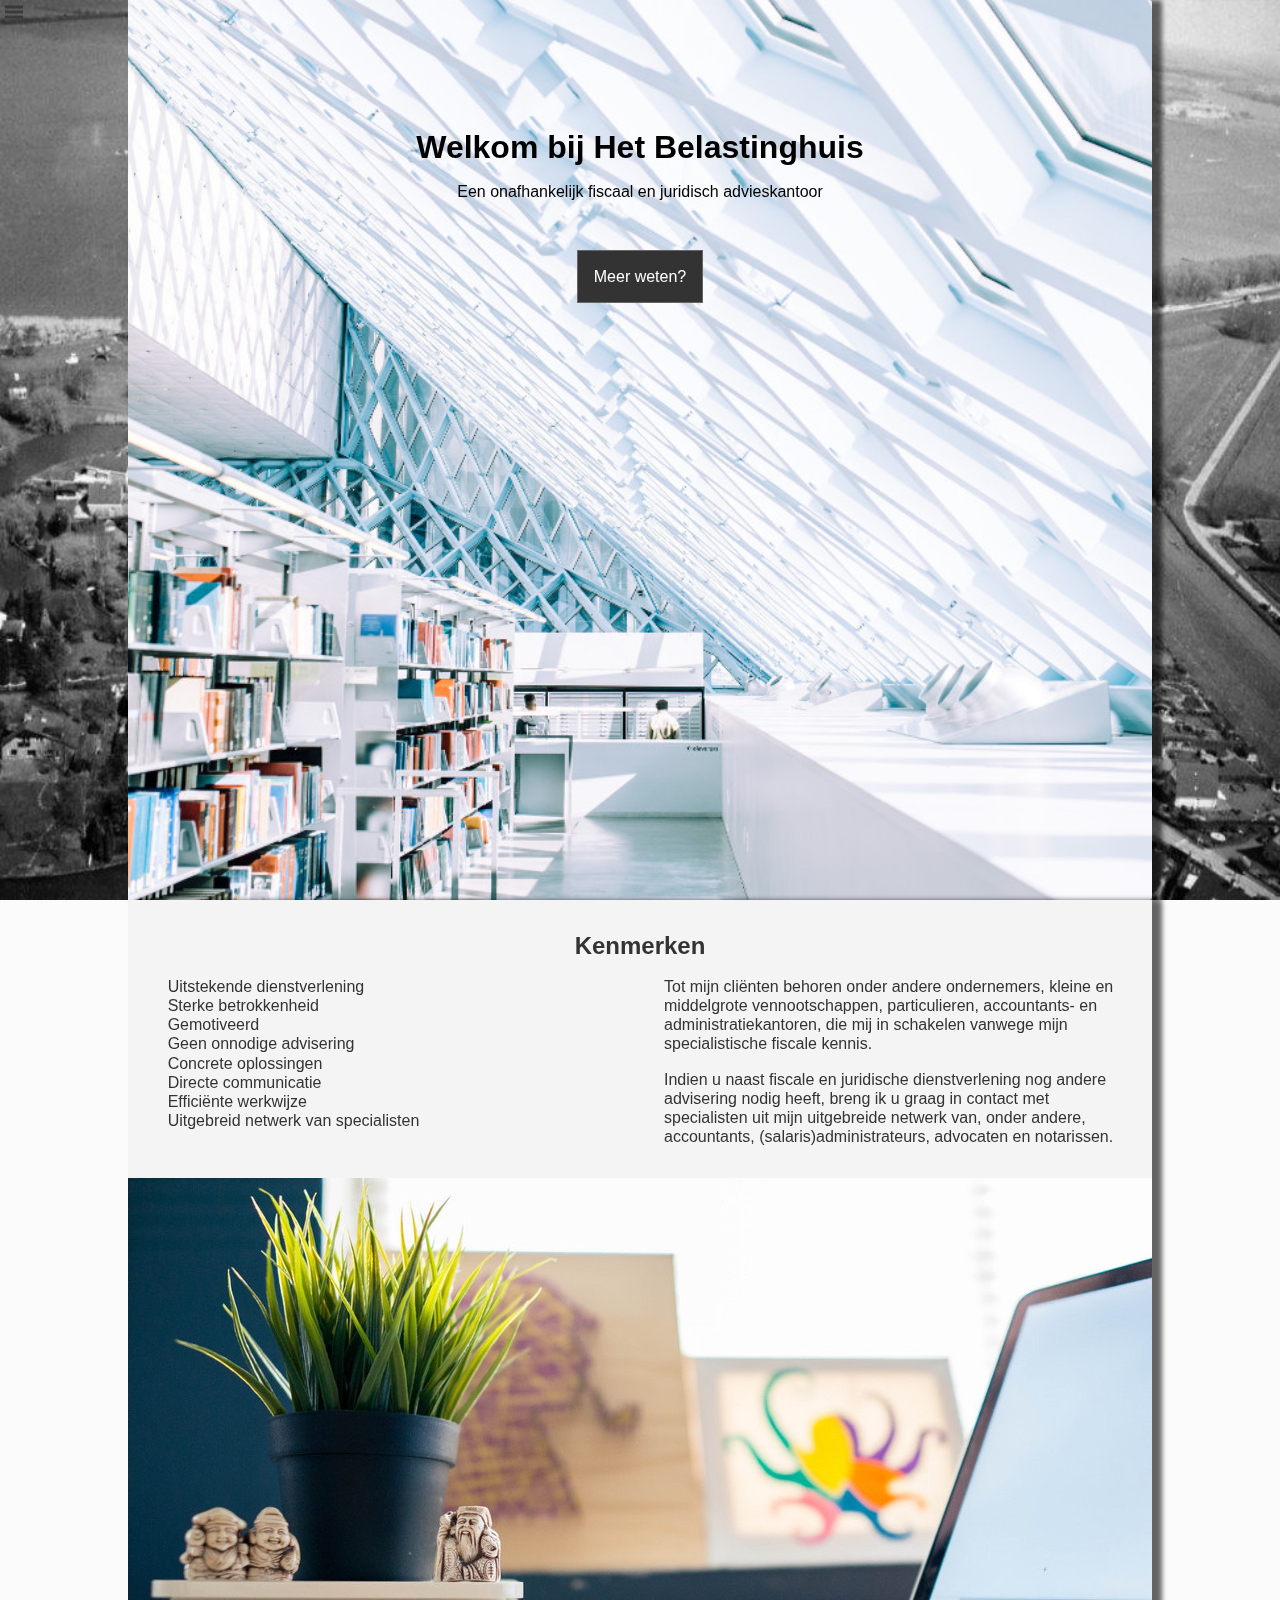
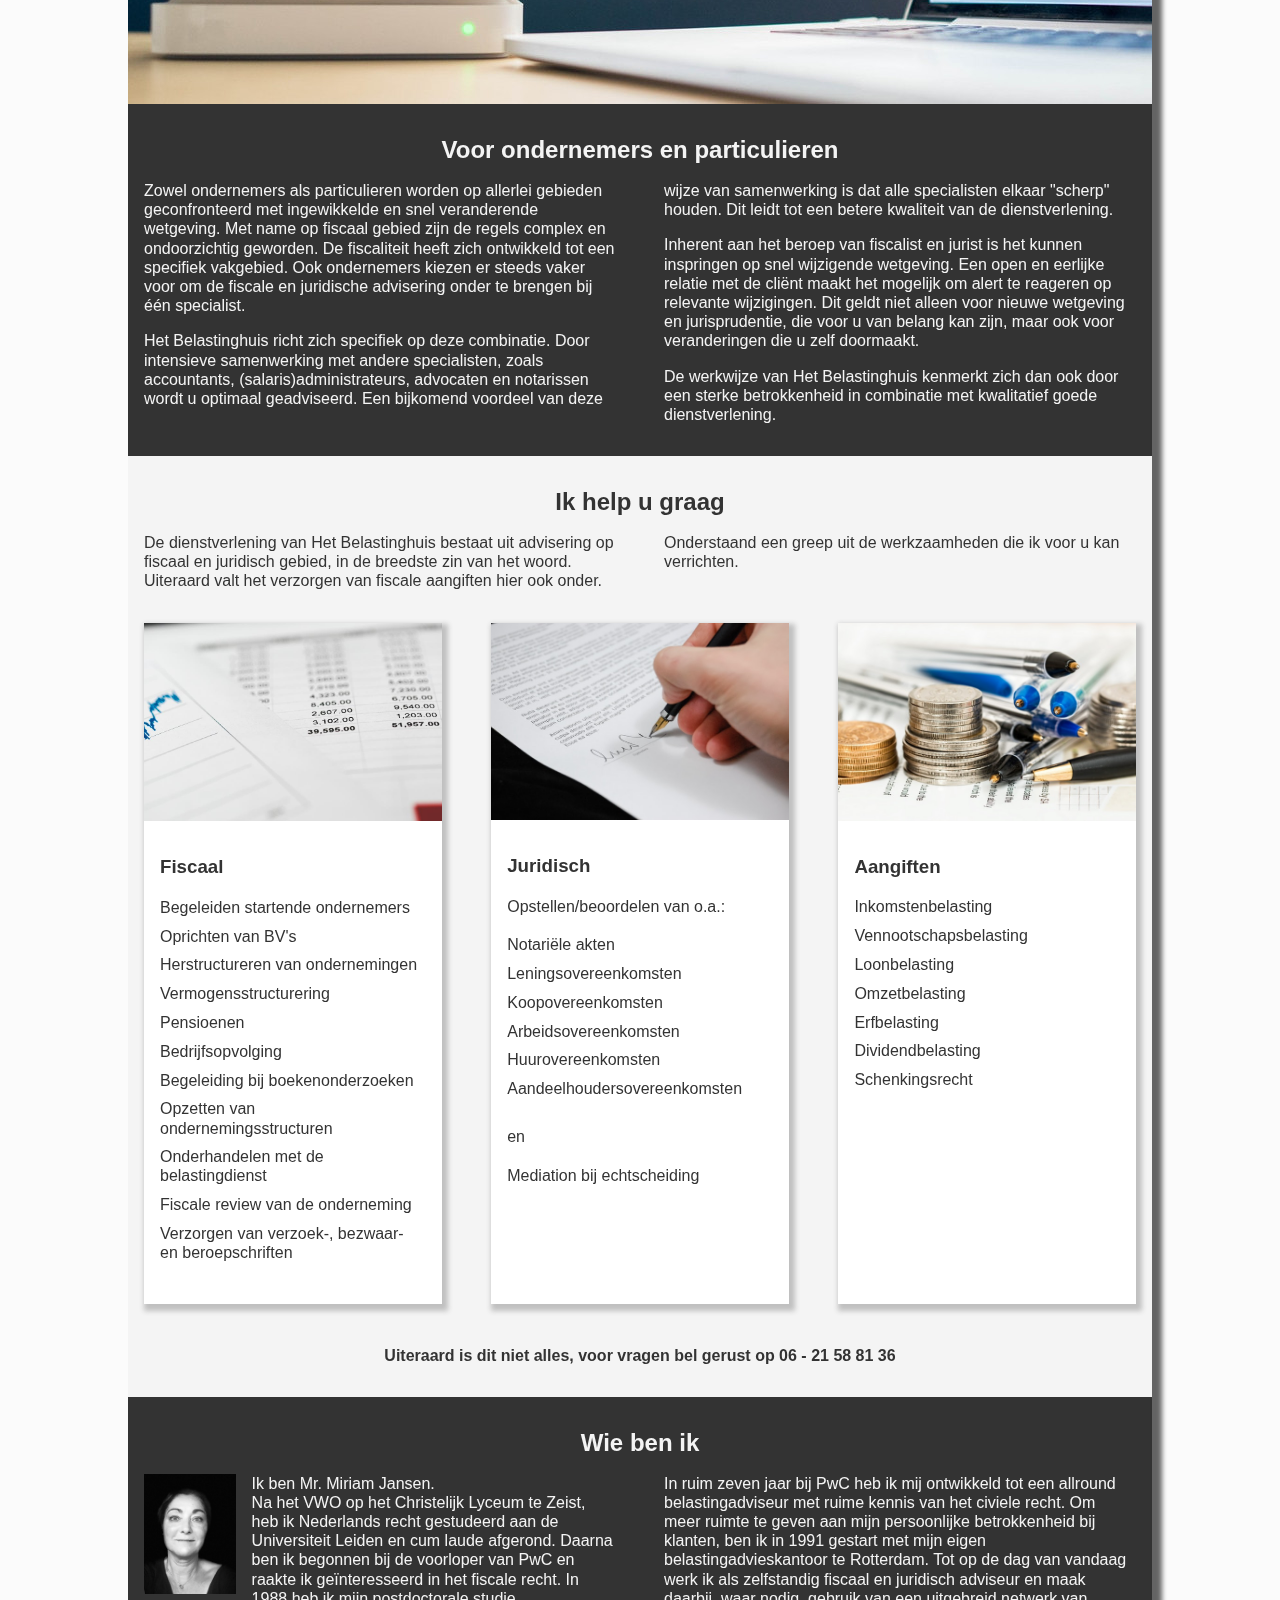
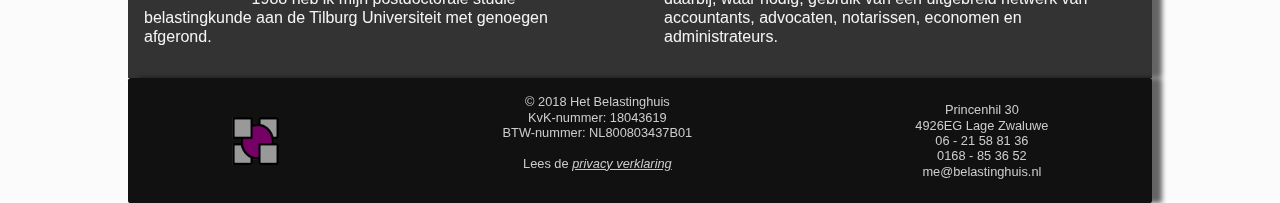
<file: src/index.html>
<!DOCTYPE html>
<html lang="en">
    <head>
        <meta charset="UTF-8">
        <meta http-equiv="X-UA-Compatible" content="ie=edge">
        <meta name="viewport" content="width=device-width, initial-scale=1.0">
        <meta name="description" content="Het Belastinghuis geeft financieel en juridisch advies aan ondernemers en particulieren.">
        <meta name="robots" context="index, nofollow">

        <link rel="stylesheet" href="https://use.fontawesome.com/releases/v5.4.1/css/all.css" integrity="sha384-5sAR7xN1Nv6T6+dT2mhtzEpVJvfS3NScPQTrOxhwjIuvcA67KV2R5Jz6kr4abQsz" crossorigin="anonymous">
        <link rel="stylesheet" href="style.css">
        <title>Het Belastinghuis</title>
    </head>
    <body>

        <!-- # NAV -->

        <nav>
            <svg>
                <path d="M0,2  20,2"  stroke="#333" stroke-width="3"/>
                <path d="M0,7 20,7" stroke="#333" stroke-width="3"/>
                <path d="M0,12 20,12" stroke="#333" stroke-width="3"/>
            </svg>
            <div class="nav-items">
                <a href="#">Home</a>
                <a href="#kenmerken">Kenmerken</a>
                <a href="#filosofie">Filosofie</a>
                <a href="#diensten">Diensten</a>
                <a href="#contact">Contact</a>
            </div>
        </nav>


        <!-- body background in a div, so tablets see it too -->

        <div class="body-bg"></div>


        <!-- # HEADER -->

        <header id="showcase" class="grid">
            <div class="bg-image"></div>
            <div class="content-wrap">
                <h1>Welkom bij Het Belastinghuis</h1>
                <p>Een onafhankelijk fiscaal en juridisch advieskantoor</p>
                <a class="btn" href="#kenmerken">Meer weten?</a>
            </div>
        </header>

        <!-- # MAIN -->
        <main id="main">

        <!-- ## SECTION A -->
        <section id="section-a" class="grid">
            <div class="content-wrap">
                <h2 id="kenmerken" class="content-title">Kenmerken</h2>

                <div class="content-text">
                    <ul>
                        <li>Uitstekende dienstverlening</li>
                        <li>Sterke betrokkenheid</li>
                        <li>Gemotiveerd</li>
                        <li>Geen onnodige advisering</li>
                        <li>Concrete oplossingen</li>
                        <li>Directe communicatie</li>
                        <li>Efficiënte werkwijze</li>
                        <li>Uitgebreid netwerk van specialisten</li>
                    </ul>

                    <p>
                    Tot mijn cliënten behoren onder andere ondernemers, kleine
                    en middelgrote vennootschappen, particulieren, accountants-
                    en administratiekantoren, die mij in schakelen vanwege mijn
                    specialistische fiscale kennis.</p>

                    <p>
                    Indien u naast fiscale en juridische dienstverlening nog
                    andere advisering nodig heeft, breng ik u graag in contact
                    met specialisten uit mijn uitgebreide netwerk van, onder
                    andere, accountants, (salaris)administrateurs, advocaten en
                    notarissen.  </p>

                </div> <!-- /content-text -->
            </div> <!-- /content-wrap -->
        </section>

        <!-- # SECTION B -->
            <img id="filosofie" src="img/philosophy.jpeg">
        <section id="section-b" class="grid">
            <div class="content-wrap">
                <h2 class="content-title">Voor ondernemers en particulieren</h2>
                <div class="content-text">
                    <p>
                    Zowel ondernemers als particulieren worden op allerlei
                    gebieden geconfronteerd met ingewikkelde en snel
                    veranderende wetgeving. Met name op fiscaal gebied zijn de
                    regels complex en ondoorzichtig geworden. De fiscaliteit
                    heeft zich ontwikkeld tot een specifiek vakgebied. Ook
                    ondernemers kiezen er steeds vaker voor om de fiscale en
                    juridische advisering onder te brengen bij één specialist.
                    </p>

                    <p>
                    Het Belastinghuis richt zich specifiek op deze combinatie.
                    Door intensieve samenwerking met andere specialisten, zoals
                    accountants, (salaris)administrateurs, advocaten en
                    notarissen wordt u optimaal geadviseerd. Een bijkomend
                    voordeel van deze wijze van samenwerking is dat alle
                    specialisten elkaar "scherp" houden. Dit leidt tot een
                    betere kwaliteit van de dienstverlening. </p>

                    <p>
                    Inherent aan het beroep van fiscalist en jurist is het
                    kunnen inspringen op snel wijzigende wetgeving. Een open en
                    eerlijke relatie met de cliënt maakt het mogelijk om alert
                    te reageren op relevante wijzigingen. Dit geldt niet alleen
                    voor nieuwe wetgeving en jurisprudentie, die voor u van
                    belang kan zijn, maar ook voor veranderingen die u zelf
                    doormaakt. </p>

                    <p>
                    De werkwijze van Het Belastinghuis kenmerkt zich dan ook
                    door een sterke betrokkenheid in combinatie met kwalitatief
                    goede dienstverlening. </p>

                </div> <!-- content-text -->
            </div>     <!-- content-wrap -->
        </section>


        <section id="section-c" class="grid">
            <div class="content-wrap">
                <h2 id="diensten" class="content-title">Ik help u graag</h2>
                <div class="content-text">
                    <p>
                    De dienstverlening van Het Belastinghuis bestaat uit
                    advisering op fiscaal en juridisch gebied, in de breedste
                    zin van het woord. Uiteraard valt het verzorgen van fiscale
                    aangiften hier ook onder. Onderstaand een greep uit de
                    werkzaamheden die ik voor u kan verrichten.  </p>

                </div>
            </div>
        </section>

        <section id="section-cc" class="grid">
            <ul class="cards">
                <li>
                    <div class="card">
                        <img src="img/service-fiscal.jpg" alt="">
                        <div class="card-content">
                            <h3>Fiscaal</h3>
                            <ul>
                                <li>Begeleiden startende ondernemers</li>
                                <li>Oprichten van BV's</li>
                                <li>Herstructureren van ondernemingen</li>
                                <li>Vermogensstructurering</li>
                                <li>Pensioenen</li>
                                <li>Bedrijfsopvolging</li>
                                <li>Begeleiding bij boekenonderzoeken</li>
                                <li>Opzetten van ondernemingsstructuren</li>
                                <li>Onderhandelen met de belastingdienst</li>
                                <li>Fiscale review van de onderneming</li>
                                <li>Verzorgen van verzoek-, bezwaar- en beroepschriften</li>
                            </ul>
                        </div>
                    </div>
                </li>

                <li>
                    <div class="card">
                        <img src="img/service-legal.jpeg" alt="">
                        <div class="card-content">
                            <h3>Juridisch</h3>
                            <ul>
                                Opstellen/beoordelen van o.a.:
                                <br><br>
                                <li>Notariële akten</li>
                                <li>Leningsovereenkomsten</li>
                                <li>Koopovereenkomsten</li>
                                <li>Arbeidsovereenkomsten</li>
                                <li>Huurovereenkomsten</li>
                                <li>Aandeelhoudersovereenkomsten</li>
                                <br>en<br><br>
                                <li>Mediation bij echtscheiding</li>
                            </ul>
                        </div>
                    </div>
                </li>

                <li>
                    <div class="card">
                        <img src="img/service-taxes.jpg" alt="">
                        <div class="card-content">
                            <h3>Aangiften</h3>
                            <ul>
                                <li>Inkomstenbelasting</li>
                                <li>Vennootschapsbelasting</li>
                                <li>Loonbelasting</li>
                                <li>Omzetbelasting</li>
                                <li>Erfbelasting</li>
                                <li>Dividendbelasting</li>
                                <li>Schenkingsrecht</li>
                            </ul>
                        </div>
                    </div>
                </li>
            </ul>
            <p>Uiteraard is dit niet alles, voor vragen bel gerust op 06 - 21 58 81 36</p>

        </section>

        <section id="section-d" class="grid">
            <div class="content-wrap">
                <h2 id="contact" class="content-title">Wie ben ik</h2>
                <div class="content-text">
                    <img class="face" src="img/photo.png"/>

                    <p>
                    Ik ben Mr. Miriam Jansen. <br/>

                    Na het VWO op het Christelijk Lyceum te Zeist, heb ik
                    Nederlands recht gestudeerd aan de Universiteit Leiden en
                    cum laude afgerond. Daarna ben ik begonnen bij de voorloper
                    van PwC en raakte ik geïnteresseerd in het fiscale recht.
                    In 1988 heb ik mijn postdoctorale studie belastingkunde aan
                    de Tilburg Universiteit met genoegen afgerond.
                    </p>

                    <p>
                    In ruim zeven jaar bij PwC heb ik mij ontwikkeld tot een
                    allround belastingadviseur met ruime kennis van het civiele
                    recht. Om meer ruimte te geven aan mijn persoonlijke
                    betrokkenheid bij klanten, ben ik in 1991 gestart met mijn
                    eigen belastingadvieskantoor te Rotterdam. Tot op de dag
                    van vandaag werk ik als zelfstandig fiscaal en juridisch
                    adviseur en maak daarbij, waar nodig, gebruik van een
                    uitgebreid netwerk van accountants, advocaten, notarissen,
                    economen en administrateurs.
                    </p>

                </div>
            </div>

        </section>

        </main>

        <footer id="main-footer" class="grid">
            <div class="content-wrap">
                <div class="footer-content">
                    <img id="footer-logo" src="img/logo.png" />
                    <p>&copy; 2018 Het Belastinghuis
                        <br/>KvK-nummer: 18043619
                        <br/>BTW-nummer: NL800803437B01
                        <br/>
                        <br/>Lees de <a href="pdf/privacy-policy-Het-Belastinghuis.pdf">privacy verklaring</a>
                    </p>
                    <ul id="contact">
                        <li>Princenhil 30</li>
                        <li>4926EG Lage Zwaluwe</li>
                        <li>06 - 21 58 81 36</li>
                        <li>0168 - 85 36 52</li>
                        <li>me@belastinghuis.nl </li>
                    </ul>
                </div>
            </div>
        </footer>

        <!-- <script> -->
        <!--     window.onscroll = function() { NotoggleNavBar(); }; -->
        <!--     /* https://developer.mozilla.org/en-US/docs/Web/API/Element/matches */ -->
        <!--     if (!Element.prototype.matches) { -->
        <!--         Element.prototype.matches= Element.prototype.msMatchesSelector; -->
        <!--     } -->

        <!--     function toggleNavBar() { -->
        <!--         var navbar = document.querySelector('.nav-steps'); -->
        <!--         navbar.style.opacity = 1; -->
        <!--         // console.log(document.body.scrollTop, document.documentElement.scrollTop); -->
        <!--         if (!navbar.matches(':hover')) { -->
        <!--             setTimeout(function() { -->
        <!--                 if (document.body.scrollTop > 300 || document.documentElement.scrollTop > 300) { -->
        <!--                     navbar.style.opacity = 0; -->
        <!--                 } -->
        <!--             }, 3000); -->
        <!--         } -->
        <!--     }; -->

        <!-- </script> -->
    </body>
</html>
</file>
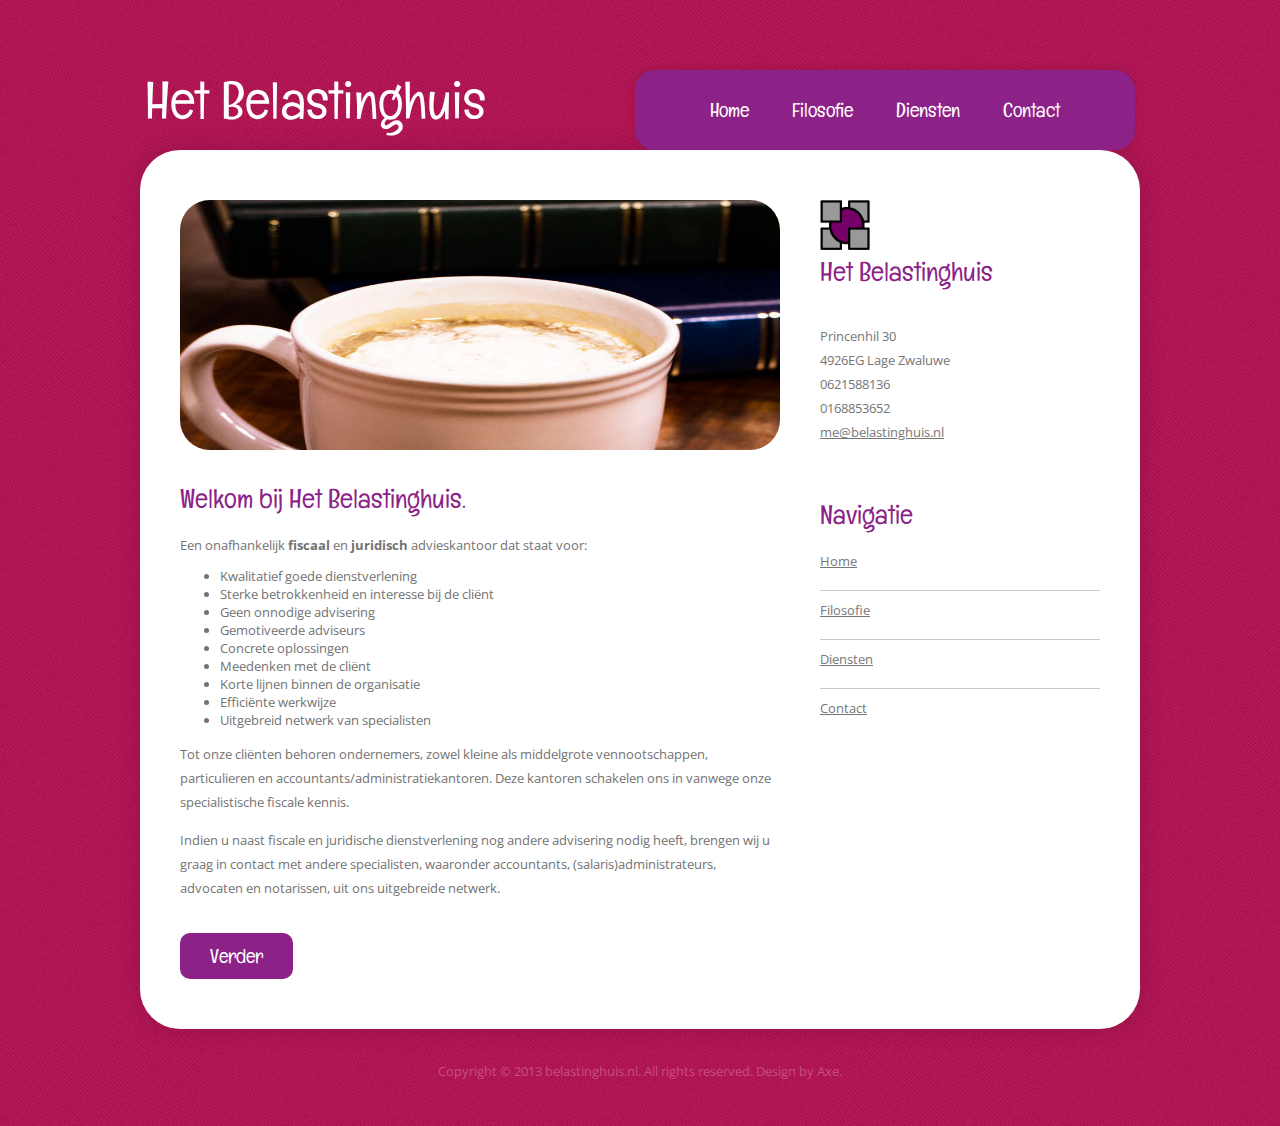
<file: v1/index.html>
﻿<!DOCTYPE html PUBLIC "-//W3C//DTD XHTML 1.0 Strict//EN" "http://www.w3.org/TR/xhtml1/DTD/xhtml1-strict.dtd">
<!--
Design by Free CSS Templates
http://www.freecsstemplates.org
Released for free under a Creative Commons Attribution 2.5 License

Name       : Prospect
Description: A two-column, fixed-width design with dark color scheme.
Version    : 1.0
Released   : 20130902

-->
<html xmlns="http://www.w3.org/1999/xhtml">
<head>
	<meta http-equiv="Content-Type" content="text/html; charset=utf-8" />
	<title></title>
	<meta name="keywords" content="" />
	<meta name="description" content="" />
	<link href='http://fonts.googleapis.com/css?family=Englebert|Open+Sans:400,600,700' rel='stylesheet' type='text/css' />
	<link href="default.css" rel="stylesheet" type="text/css" media="all" />
	<!--[if IE 6]>
	<link href="default_ie6.css" rel="stylesheet" type="text/css" />
	<![endif]-->
</head>
<body>
	<div id="header" class="container">
		<div id="logo">
			<h1><a href="#">Het Belastinghuis</a></h1>
		</div>
		<div id="menu">
			<ul>
				<li><a href="index.html" accesskey="1" title="">Home</a></li>
				<li><a href="filosofie.html" accesskey="2" title="">Filosofie</a></li>
				<li><a href="diensten.html" accesskey="3" title="">Diensten</a></li>
				<li><a href="contact.html" accesskey="5" title="">Contact</a></li>
			</ul>
		</div>
	</div>
	<div id="wrapper" class="container">
		<div id="page">
			<div id="content">
				<a href="#" class="image-style"><img src="images/img02.jpg" width="600" height="250" alt="" /></a>
				<h2>Welkom bij Het Belastinghuis.</h2>
				Een onafhankelijk <strong>fiscaal</strong> en <strong>juridisch</strong>
				advieskantoor dat staat voor:</p>


				<ul>

					<li>Kwalitatief goede dienstverlening</li>
					<li>Sterke betrokkenheid en interesse bij de cli&euml;nt</li>
					<li>Geen onnodige advisering</li>
					<li>Gemotiveerde adviseurs</li>
					<li>Concrete oplossingen</li>
					<li>Meedenken met de cli&euml;nt</li>
					<li>Korte lijnen binnen de organisatie</li>
					<li>Efficiënte werkwijze</li>
					<li>Uitgebreid netwerk van specialisten</li>

				</ul>


				<p>
					Tot onze cli&euml;nten behoren ondernemers, zowel kleine als middelgrote vennootschappen,

					particulieren en accountants/administratiekantoren. Deze kantoren schakelen ons in vanwege

					onze specialistische fiscale kennis.



				</p>


				<p>
					Indien u naast fiscale en juridische dienstverlening nog andere advisering nodig heeft, brengen

					wij u graag in contact met andere specialisten, waaronder accountants, (salaris)administrateurs,

					advocaten en notarissen, uit ons uitgebreide netwerk.
				</p>
				<a href="filosofie.html" class="link-style1">Verder</a>
			</div>
			<div id="sidebar">
				<div id="sbox1">
					<img src="images/logo-hbh.png" width="50" height="50px" />
					<h2>Het Belastinghuis</h2>
					<ul class="list-style1">
						<li class="first">
							<h3></h3>
							<p>
								Princenhil 30<br />
								4926EG Lage Zwaluwe<br />
								0621588136<br/>
								0168853652<br />
								<a href="mailto:me@belastinghuis.nl">me@belastinghuis.nl</a>
							</p>
						</li>
						<!--
						<li>
							<h3>Consequat accumsan tempus</h3>
							<p>3 hours ago by Someone</p>
						</li>
						<li>
							<h3>Adipiscing lobortis ...</h3>
							<p>4 hours ago by Someone</p>
													</li>
											-->
					</ul>
				</div>
				<div id="sbox2">
					<h2>Navigatie</h2>
					<ul class="list-style2">
						<li class="first"><a href="index.html">Home</a></li>
						<li><a href="filosofie.html">Filosofie</a></li>
						<li><a href="diensten.html">Diensten</a></li>
						<li><a href="contact.html">Contact</a></li>
					</ul>
				</div>
			</div>
		</div>
	</div>
	<div id="footer">
		<p>Copyright &copy; 2013 belastinghuis.nl. All rights reserved. Design by Axe.
		</p>
	</div>
</body>
</html>
</file>
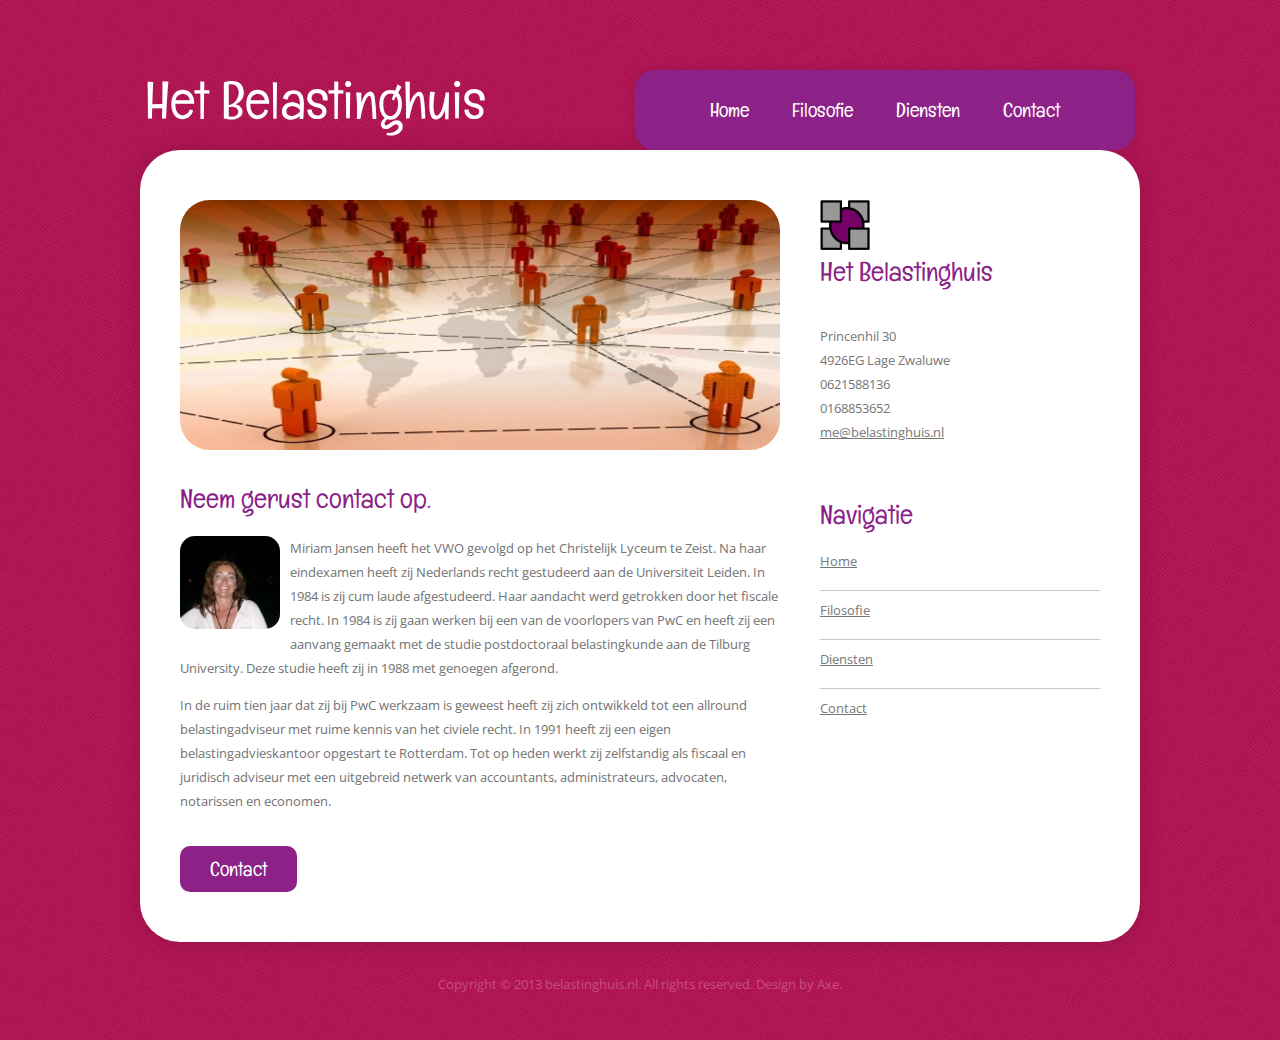
<file: v1/contact.html>
﻿<!DOCTYPE html PUBLIC "-//W3C//DTD XHTML 1.0 Strict//EN" "http://www.w3.org/TR/xhtml1/DTD/xhtml1-strict.dtd">
<!--
Design by Free CSS Templates
http://www.freecsstemplates.org
Released for free under a Creative Commons Attribution 2.5 License

Name       : Prospect
Description: A two-column, fixed-width design with dark color scheme.
Version    : 1.0
Released   : 20130902

-->
<html xmlns="http://www.w3.org/1999/xhtml">
<head>
	<meta http-equiv="Content-Type" content="text/html; charset=utf-8" />
	<title></title>
	<meta name="keywords" content="" />
	<meta name="description" content="" />
	<link href='http://fonts.googleapis.com/css?family=Englebert|Open+Sans:400,600,700' rel='stylesheet' type='text/css' />
	<link href="default.css" rel="stylesheet" type="text/css" media="all" />
	<!--[if IE 6]>
	<link href="default_ie6.css" rel="stylesheet" type="text/css" />
	<![endif]-->
</head>
<body>
	<div id="header" class="container">
		<div id="logo">
			<h1><a href="#">Het Belastinghuis</a></h1>
		</div>
		<div id="menu">
			<ul>
				<li><a href="index.html" accesskey="1" title="">Home</a></li>
				<li><a href="filosofie.html" accesskey="2" title="">Filosofie</a></li>
				<li><a href="diensten.html" accesskey="3" title="">Diensten</a></li>
				<li><a href="contact.html" accesskey="5" title="">Contact</a></li>
			</ul>
		</div>
	</div>
	<div id="wrapper" class="container">
		<div id="page">
			<div id="content">
				<a href="#" class="image-style"><img src="images/img-contact.jpg" width="600" height="250" alt="" /></a>
				<h2>Neem gerust contact op.</h2>

				<span class="image-style-small"><img class="alignleft" src="images/mmvdelsen.jpg" /></span>


				<p>
					Miriam Jansen heeft het VWO gevolgd op het Christelijk
					Lyceum te Zeist. Na haar eindexamen heeft zij Nederlands recht
					gestudeerd aan de Universiteit Leiden. In 1984 is zij cum laude
					afgestudeerd. Haar aandacht werd getrokken door het fiscale recht.
					In 1984 is zij gaan werken bij een van de voorlopers van PwC en
					heeft zij een aanvang gemaakt met de studie postdoctoraal
					belastingkunde aan de Tilburg University. Deze studie heeft zij in
					1988 met genoegen afgerond.
				</p>

				<p>
					In de ruim tien jaar dat zij bij PwC werkzaam is geweest heeft
					zij zich ontwikkeld tot een allround belastingadviseur met ruime
					kennis van het civiele recht.  In 1991 heeft zij een eigen
					belastingadvieskantoor opgestart te Rotterdam. Tot op heden werkt
					zij zelfstandig als fiscaal en juridisch adviseur met een uitgebreid
					netwerk van accountants, administrateurs, advocaten, notarissen en
					economen.
				</p>


				<a href="mailto:me@belastinghuis.nl" class="link-style1">Contact</a>
			</div>
			<div id="sidebar">
				<div id="sbox1">
					<img src="images/logo-hbh.png" width="50" height="50px" />
					<h2>Het Belastinghuis</h2>
					<ul class="list-style1">
						<li class="first">
							<h3></h3>
							<p>
								Princenhil 30<br />
								4926EG Lage Zwaluwe<br />
								0621588136<br/>
								0168853652<br />
								<a href="mailto:me@belastinghuis.nl">me@belastinghuis.nl</a>
							</p>
						</li>
						<!--
						<li>
							<h3>Consequat accumsan tempus</h3>
							<p>3 hours ago by Someone</p>
						</li>
						<li>
							<h3>Adipiscing lobortis ...</h3>
							<p>4 hours ago by Someone</p>
													</li>
											-->
					</ul>
				</div>
				<div id="sbox2">
					<h2>Navigatie</h2>
					<ul class="list-style2">
						<li class="first"><a href="index.html">Home</a></li>
						<li><a href="filosofie.html">Filosofie</a></li>
						<li><a href="diensten.html">Diensten</a></li>
						<li><a href="contact.html">Contact</a></li>
					</ul>
				</div>
			</div>
		</div>
	</div>
	<div id="footer">
		<p>
			Copyright &copy; 2013 belastinghuis.nl. All rights reserved. Design by Axe.
		</p>
	</div>
</body>
</html>
</file>
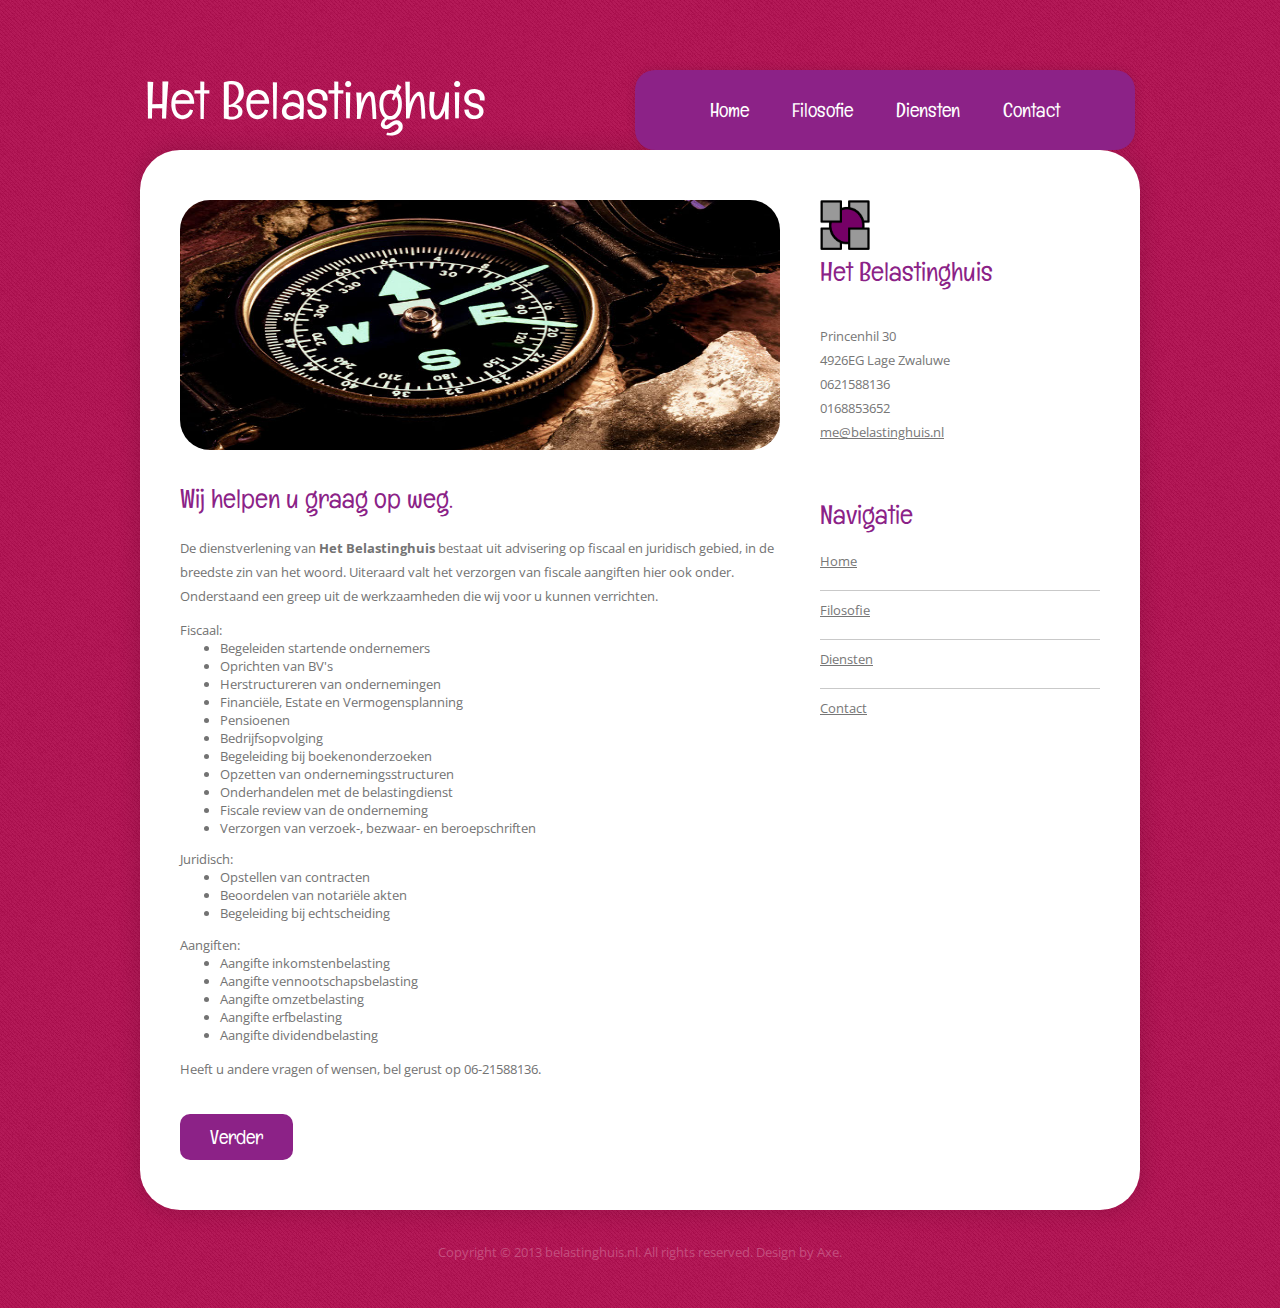
<file: v1/diensten.html>
﻿<!DOCTYPE html PUBLIC "-//W3C//DTD XHTML 1.0 Strict//EN" "http://www.w3.org/TR/xhtml1/DTD/xhtml1-strict.dtd">
<!--
Design by Free CSS Templates
http://www.freecsstemplates.org
Released for free under a Creative Commons Attribution 2.5 License

Name       : Prospect
Description: A two-column, fixed-width design with dark color scheme.
Version    : 1.0
Released   : 20130902

-->
<html xmlns="http://www.w3.org/1999/xhtml">
<head>
	<meta http-equiv="Content-Type" content="text/html; charset=utf-8" />
	<title></title>
	<meta name="keywords" content="" />
	<meta name="description" content="" />
	<link href='http://fonts.googleapis.com/css?family=Englebert|Open+Sans:400,600,700' rel='stylesheet' type='text/css' />
	<link href="default.css" rel="stylesheet" type="text/css" media="all" />
	<!--[if IE 6]>
	<link href="default_ie6.css" rel="stylesheet" type="text/css" />
	<![endif]-->
</head>
<body>
	<div id="header" class="container">
		<div id="logo">
			<h1>
				<a href="#">Het Belastinghuis</a>
			</h1>
		</div>
		<div id="menu">
			<ul>
				<li>
					<a href="index.html" accesskey="1" title="">Home</a>
				</li>
				<li>
					<a href="filosofie.html" accesskey="2" title="">Filosofie</a>
				</li>
				<li>
					<a href="diensten.html" accesskey="3" title="">Diensten</a>
				</li>
				<li>
					<a href="contact.html" accesskey="5" title="">Contact</a>
				</li>
			</ul>
		</div>
	</div>
	<div id="wrapper" class="container">
		<div id="page">
			<div id="content">
				<a href="#" class="image-style"><img src="images/img-diensten.jpg" width="600" height="250" alt="" /></a>
				<h2>Wij helpen u graag op weg.</h2>

				<p>
					De dienstverlening van <strong>Het Belastinghuis</strong> bestaat
					uit advisering op fiscaal en juridisch gebied, in de breedste zin
					van het woord. Uiteraard valt het verzorgen van fiscale aangiften
					hier ook onder. Onderstaand een greep uit de werkzaamheden die wij
					voor u kunnen verrichten.
				</p>

				Fiscaal:

				<ul>
					<li>Begeleiden startende ondernemers</li>
					<li>Oprichten van BV's</li>
					<li>Herstructureren van ondernemingen</li>
					<li>Financi&euml;le, Estate en Vermogensplanning</li>
					<li>Pensioenen</li>
					<li>Bedrijfsopvolging</li>
					<li>Begeleiding bij boekenonderzoeken</li>
					<li>Opzetten van ondernemingsstructuren</li>
					<li>Onderhandelen met de belastingdienst</li>
					<li>Fiscale review van de onderneming</li>
					<li>Verzorgen van verzoek-, bezwaar- en beroepschriften</li>
				</ul>

				Juridisch:

				<ul>
					<li>Opstellen van contracten</li>
					<li>Beoordelen van notari&euml;le akten</li>
					<li>Begeleiding bij echtscheiding</li>
				</ul>

				Aangiften:

				<ul>
					<li>Aangifte inkomstenbelasting</li>
					<li>Aangifte vennootschapsbelasting</li>
					<li>Aangifte omzetbelasting</li>
					<li>Aangifte erfbelasting</li>
					<li>Aangifte dividendbelasting</li>
				</ul>

				<p>Heeft u andere vragen of wensen, bel gerust op 06-21588136.</p>


				<a href="contact.html" class="link-style1">Verder</a>
			</div>
			<div id="sidebar">
				<div id="sbox1">
					<img src="images/logo-hbh.png" width="50" height="50px" />
					<h2>Het Belastinghuis</h2>
					<ul class="list-style1">
						<li class="first">
							<h3></h3>
							<p>
								Princenhil 30<br />
								4926EG Lage Zwaluwe<br />
								0621588136<br/>
								0168853652<br />
								<a href="mailto:me@belastinghuis.nl">me@belastinghuis.nl</a>
							</p>
						</li>
						<!--
						<li>
							<h3>Consequat accumsan tempus</h3>
							<p>3 hours ago by Someone</p>
						</li>
						<li>
							<h3>Adipiscing lobortis ...</h3>
							<p>4 hours ago by Someone</p>
													</li>
											-->
					</ul>
				</div>
				<div id="sbox2">
					<h2>Navigatie</h2>
					<ul class="list-style2">
						<li class="first">
							<a href="index.html">Home</a>
						</li>
						<li>
							<a href="filosofie.html">Filosofie</a>
						</li>
						<li>
							<a href="diensten.html">Diensten</a>
						</li>
						<li>
							<a href="contact.html">
								Contact
							</a>
						</li>
					</ul>
				</div>
			</div>
		</div>
	</div>
	<div id="footer">
		<p>
			Copyright &copy; 2013 belastinghuis.nl. All rights reserved. Design by Axe.
		</p>
	</div>
</body>
</html>
</file>
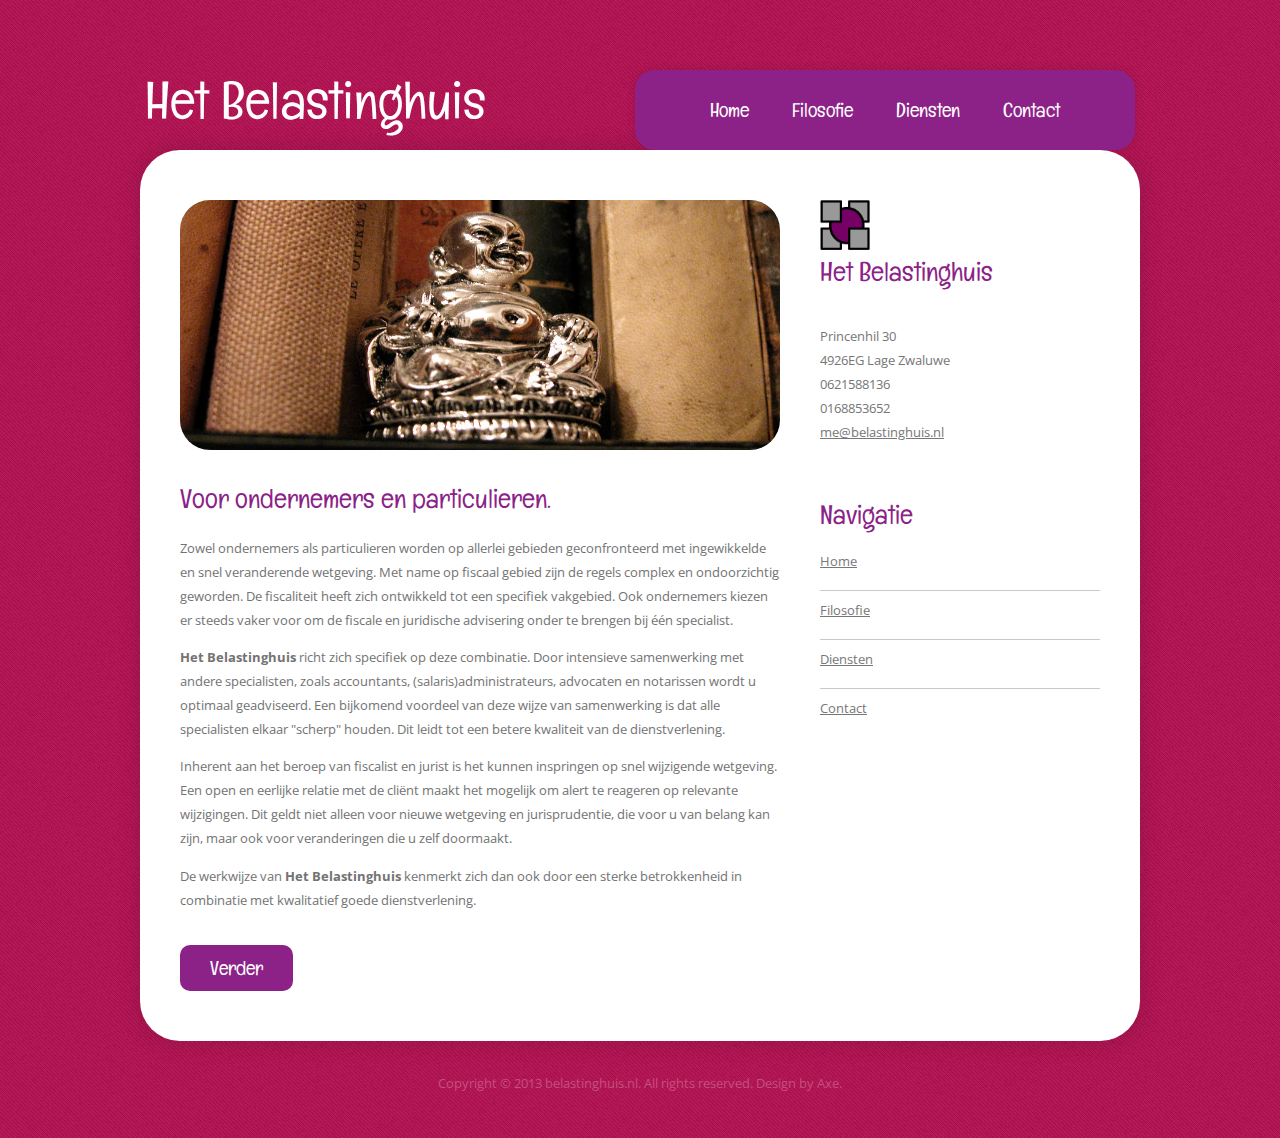
<file: v1/filosofie.html>
﻿<!DOCTYPE html PUBLIC "-//W3C//DTD XHTML 1.0 Strict//EN" "http://www.w3.org/TR/xhtml1/DTD/xhtml1-strict.dtd">
<!--
Design by Free CSS Templates
http://www.freecsstemplates.org
Released for free under a Creative Commons Attribution 2.5 License

Name       : Prospect
Description: A two-column, fixed-width design with dark color scheme.
Version    : 1.0
Released   : 20130902

-->
<html xmlns="http://www.w3.org/1999/xhtml">
<head>
	<meta http-equiv="Content-Type" content="text/html; charset=utf-8" />
	<title></title>
	<meta name="keywords" content="" />
	<meta name="description" content="" />
	<link href='http://fonts.googleapis.com/css?family=Englebert|Open+Sans:400,600,700' rel='stylesheet' type='text/css' />
	<link href="default.css" rel="stylesheet" type="text/css" media="all" />
	<!--[if IE 6]>
	<link href="default_ie6.css" rel="stylesheet" type="text/css" />
	<![endif]-->
</head>
<body>
	<div id="header" class="container">
		<div id="logo">
			<h1><a href="#">Het Belastinghuis</a></h1>
		</div>
		<div id="menu">
			<ul>
				<li><a href="index.html" accesskey="1" title="">Home</a></li>
				<li><a href="filosofie.html" accesskey="2" title="">Filosofie</a></li>
				<li><a href="diensten.html" accesskey="3" title="">Diensten</a></li>
				<li><a href="contact.html" accesskey="5" title="">Contact</a></li>
			</ul>
		</div>
	</div>
	<div id="wrapper" class="container">
		<div id="page">
			<div id="content">
				<a href="#" class="image-style"><img src="images/img-filosofie.jpg" width="600" height="250" alt="" /></a>
				<h2>Voor ondernemers en particulieren.</h2>
				<p>
					Zowel ondernemers als particulieren worden op allerlei gebieden geconfronteerd met

					ingewikkelde en snel veranderende wetgeving. Met name op fiscaal

					gebied zijn de regels complex en ondoorzichtig geworden.

					De fiscaliteit heeft zich ontwikkeld tot een specifiek vakgebied.

					Ook ondernemers kiezen er steeds vaker voor om de fiscale en juridische advisering

					onder te brengen bij &eacute;&eacute;n specialist.
				</p>

				<p>
					<strong>Het Belastinghuis</strong> richt zich specifiek op deze combinatie.

					Door intensieve  samenwerking met andere specialisten, zoals accountants,

					(salaris)administrateurs, advocaten en notarissen wordt u optimaal

					geadviseerd.  Een bijkomend voordeel van deze wijze van samenwerking

					is dat alle specialisten elkaar "scherp" houden. Dit leidt tot een

					betere kwaliteit van de dienstverlening.
				</p>


				<p>
					Inherent aan het beroep van fiscalist en jurist is het kunnen inspringen

					op snel wijzigende wetgeving.  Een open en eerlijke relatie met de cli&euml;nt

					maakt het mogelijk om alert te reageren op relevante wijzigingen.

					Dit geldt niet alleen voor nieuwe wetgeving en jurisprudentie, die voor u

					van belang kan zijn, maar ook voor veranderingen die u zelf doormaakt.
				</p>


				<p>
					De werkwijze van <strong>Het Belastinghuis</strong> kenmerkt zich
					dan ook door een sterke betrokkenheid
					in combinatie met kwalitatief
					goede dienstverlening.
				</p>

				<a href="diensten.html" class="link-style1">Verder</a>
			</div>
			<div id="sidebar">
				<div id="sbox1">
					<img src="images/logo-hbh.png" width="50" height="50px" />
					<h2>Het Belastinghuis</h2>
					<ul class="list-style1">
						<li class="first">
							<h3></h3>
							<p>
								Princenhil 30<br />
								4926EG Lage Zwaluwe<br />
								0621588136<br/>
								0168853652<br />
								<a href="mailto:me@belastinghuis.nl">me@belastinghuis.nl</a>
							</p>
						</li>
						<!--
						<li>
							<h3>Consequat accumsan tempus</h3>
							<p>3 hours ago by Someone</p>
						</li>
						<li>
							<h3>Adipiscing lobortis ...</h3>
							<p>4 hours ago by Someone</p>
													</li>
											-->
					</ul>
				</div>
				<div id="sbox2">
					<h2>Navigatie</h2>
					<ul class="list-style2">
						<li class="first"><a href="index.html">Home</a></li>
						<li><a href="filosofie.html">Filosofie</a></li>
						<li><a href="diensten.html">Diensten</a></li>
						<li><a href="contact.html">Contact</a></li>
					</ul>
				</div>
			</div>
		</div>
	</div>
	<div id="footer">
		<p>Copyright &copy; 2013 belastinghuis.nl. All rights reserved. Design by Axe.
		</p>
	</div>
</body>
</html>
</file>
<file: src/style.css>
/* VARIABLES */

:root {
--main-fg: #fff;  /* white */
--main-bg: #fbfbfb; /* light grey */

--section-bg: #f4f4f4;
--section-fg: #333;

--hover-fg: #123;
--hover-bg: #999;

--box-fg: #333;
--box-bg: #f4f4f4;  /* light grey */

--btn-fg: #fff;
--btn-bg: #333;

--nav-text-fg: #f1f1f1;
--nav-text-bg: #666;
--nav-color: black;
--nav-hover: #f1f1f1;

--max-width: 1024px;
}

* {
    margin: 0;
    padding: 0;
}

/* CORE STYLES */
body {
  font-family: Arial, Helvetica, sans-serif;
  background: var(--main-bg);
  color: var(--main-fg);
  line-height: 1.2;
}
img {
  display: block;
  width: 100%;
  height: auto;
  /* remove image save-as & prevent dragging etc.. */
  pointer-events: none;
}
h1, h2, h3 {
  margin: 0;
  padding: 2rem 1rem 1rem 1rem;
}
h3 {
  padding: 1.2rem 0;
}
p {
  padding: 0.5rem 1rem 1rem 1rem;
}
ul {
    list-style: none;
}
.btn {
  display: inline-block;
  background: var(--btn-bg);
  color: var(--btn-fg);
  text-decoration: none;
  padding: 1em;
  border: 1px solid #666;
  margin-top: 1.5rem;
}
.btn:hover {
    /*
  color: var(--hover-fg);
  background: var(--hover-bg);
  */
  box-shadow: 1px 2px 2px 0px silver;
}


/* NAVIGATION
 * */
nav {
    position: fixed;  /* top left */
    top: 5px;
    left: 5px;
    z-index: 1;       /* always visible */
    opacity: 0.8;
}
nav svg {
    width: 18px;
    height: 20px;
}

nav .nav-items {
    display: none;  /* only show when hovering */
    flex-flow: column nowrap;
    color: white;
    font-family: arial, sans-serif;
    background: black;
    padding: 0;
    margin: 0 1em;
    width: 100px;
    opacity: 0.9;
}
nav a {
    text-decoration: none;
    color: #fefefe;
    margin: 0;
    padding: 0.2em 1em;
    display: inline-block;
}
nav a:hover {
    background: #999;
    /* border: 1px solid white; */
}

/* make menu items appear when hovering the hamburger and keep
 * showing it when hovering the menu items themselves
 */
nav:hover .nav-items,
nav:hover .nav-items:hover {
    display: flex;
}



/* SHOWCASE */
#showcase {
  height: 100vh;
  width: 100vw;
  color: #000;
  text-align: center;
}
#showcase .bg-image {
  /* separate div for bg-image so opacity can be applied to the image*/
  position: absolute;
  background: #333 url("img/showcase.jpeg");
  background-position: center;
  background-repeat: no-repeat;
  height: 100vh;
  width: 100vw;
  background-size: cover;
  z-index: -1;
  /* opacity: 1; */
}

/* modify these to fit the showcase image if it changes */
#showcase .content-wrap {
  padding: 1rem 1rem;
}
#showcase .btn {
    margin-top: 5rem;
}


/* SECTION A */
#section-a {
  background: var(--section-bg);
  color: var(--section-fg);
  padding-bottom: 1rem;
}
#section-a ul {
    padding: 1rem 1.2rem;
    list-style: none;
}
#section-a li:before {
    content: '\f0da';  /* caret right */
    font-family: 'Font Awesome 5 Free';
    /* needed for solid icons to show up */
    font-weight: 900;
    padding-right: 0.5rem;
    color: #0d3300;  /* darker green */
}


/* SECTION B */
#section-b {
    background: var(--section-fg);
    color: var(--section-bg);
    padding-bottom: 1rem;
}

/* SECTION C */
#section-c {
    background: var(--section-bg);
    color: var(--section-fg);
}

/* SECTION CC */
#section-cc {
    padding: 1rem;
    background: var(--section-bg);
    color: var(--section-fg);
}
#section-cc ul {
    list-style: none;
    margin: 0;
    padding: 0;
}
#section-cc li {
    margin-bottom: 0.6rem;
    background: #fff;
    color: #333;
}
/* last p elm in section
#section-cc p { padding: 1rem 0.5rem; }
*/
.card {
    margin-bottom: 1rem;
}
.card-content {
    padding: 1rem;
}

/* SECTION D */
#section-d {
    background: var(--section-fg);
    color: var(--section-bg);
    padding-bottom: 1rem;
}
#section-d .face {
    height: 120px;
    width: auto;
    float: left;
    padding: 0 1em;
}

/* FOOTER */
footer {
    background: #111;
    color: #ccc;
    font-size: 0.8rem;
    text-align: center;
    padding-bottom: 1rem;
}
footer a {
    color: #ccc;
    text-decoration: none;
    font-style: italic;
    text-decoration: underline;
}
footer a:hover {
    cursor: pointer;
}
footer a:visited {
    color: #aaa;
    color: #555;
}
#footer-logo {
    height: 48px;
    width: auto;
    padding: 1rem 0 1rem 0;
    /* small screen auto for left/right */
    margin: 0 auto;
}

/* Media Queries for different screen sizes
 * Design is mobile first, so first alt screen is tablet, portrait
 * Landscape tablets fall into larger screen category, so we handle
 * only tablets in portrait orientation
*/

@media (min-width: 600px) and (max-width: 992px) {
    /* tablets, portrait */
    #showcase .content-wrap {
        font-size: larger;
        padding: 70px 0;
    }
    #showcase .btn {
        margin-top: 0px;
    }
}

@media (min-width: 992px) {
    /* all other larger screen sizes */
    html {
    }

    body {
        position: relative;
    }

    .body-bg {
        position: fixed;
        top:0;
        left:0;
        height: 100vh;
        width: 100vw;
        z-index: -1;
        background-image: url(img/body-image.jpeg);
        background-repeat: no-repeat;
        /* ensure background image covers all when resizing window */
        background-size: 100vw 100vh;
        background-position: center center;
        background-attachment: fixed;
        background-origin: border-box;
    }

    /* to get margins left/right of content */
    main, header, footer {
        max-width: var(--max-width);
        margin: 0 auto;
        border-radius: 0.2em;
        /* box shadow only to the right */
        box-shadow: 10px 0px  5px rgba(0,0,0,0.6);
        moz-box-shadow: 10px 0px  5px  rgba(0,0,0,0.6);
        webkit-box-shadow: 10px 0px  5px  rgba(0,0,0,0.6);
        -o-box-shadow: 10px 0px  5px  rgba(0,0,0,0.6);
    }

    .grid {
        display: grid;
        grid-template-columns: 1fr repeat(2, minmax(auto, 528px)) 1fr;
    }

    #showcase .bg-image {
        /* position is absolute, so width=100% is relative to body and wont
         * work */
        width: var(--max-width);
    }

    #showcase .content-wrap {
      padding: 6rem 1rem;
    }
    #showcase .btn {
        margin-top: 2rem;
    }


    .content-wrap,
    #section-cc ul.cards,
    #section-cc p {
        grid-column: 2/4;
    }

    .content-title {
        text-align: center;
    }
    .content-text {
        columns: 2;
        column-gap: 1rem;
    }
    p {
        padding-top: 0;
    }
    #section-a ul {
        /* align at the top */
        padding-top: 0;
    }

    #section-c .content-text {
        padding-bottom: 1rem;
    }

    #section-cc {
        grid-column: 2/4;
    }
    #section-cc ul.cards {
        display: flex;
        flex-flow: row nowrap;
        justify-content: space-between;
    }
    #section-cc ul.cards > li {
        width: 30%;
        box-shadow: 3px 4px 5px 3px silver;
    }
    #section-cc p {
        text-align: center;
        padding-top: 2rem;
        font-weight: bolder;
    }


    /* FOOTER */


    #footer-logo {
        /* wider screens, auto margin for top/bottom */
        margin: auto 0;
    }
    #main-footer .footer-content {
        padding-top: 1rem;
        display: flex;
        justify-content: space-around;
        align-items: center;
    }

}
</file>
<file: v1/default.css>
html, body
{
	height: 100%;
}

body
{
	margin-top: 50px;
	padding: 0px;
	background: #AC0045 url(images/img01.jpg) repeat;
	font-family: 'Open Sans', sans-serif;
	font-size: 10pt;
	color: #737373;
}

h1, h2, h3
{
	margin: 0;
	padding: 0;
	font-family: 'Englebert', sans-serif;
	color: #74C5F2;
}

h2
{
	font-weight: 400;
	font-size: 2.00em;
	color: #8B2287;
}

p, ol, ul
{
	margin-top: 0px;
}

p
{
	line-height: 180%;
}

strong
{
}

a
{
	color: #8C2287;
}

a:hover
{
	text-decoration: none;
}

a img
{
	border: none;
}

img.border
{
}

img.alignleft
{
	float: left;
    margin-right: 10px;
}

img.alignright
{
	float: right;
}

img.aligncenter
{
	margin: 0px auto;
}

hr
{
	display: none;
}

/** WRAPPER */

#wrapper
{
	overflow: hidden;
	background: #FFFFFF;
	box-shadow: 0px 0px 20px 5px rgba(0,0,0,.10);
	border-radius: 40px;
}

.container
{
	width: 1000px;
	margin: 0px auto;
}

.clearfix
{
	clear: both;
}

/** HEADER */

#header
{
	overflow: hidden;
	width: 990px;
	padding: 0px 40px;
}

/** LOGO */

#logo
{
	float: left;
	width: 400px;
	height: 100px;
    margin-left: 0px;
}

#logo h1, #logo p
{
}

#logo h1 a
{
	line-height: 100px;
	text-decoration: none;
	font-size: 2em;
	font-weight: 400;
	color: #FFFFFF;
}

/** MENU */

#menu
{
	float: right;
	width: 500px;
	height: 80px;
	margin-top: 20px;
	background: #8C2287;
	box-shadow: 0px 0px 10px 1px rgba(0,0,0,.10);
	border-radius: 20px 20px 20px 20px;
}

#menu ul
{
	margin: 0px;
	padding: 0px;
	list-style: none;
	line-height: normal;
	text-align: center;
}

#menu li
{
	display: inline-block;
	padding: 0px 20px;
}

#menu a
{
	display: block;
	line-height: 80px;
	text-decoration: none;
	font-family: 'Englebert', sans-serif;
	font-size: 1.50em;
	color: #FFFFFF;
}

#menu a:hover
{
	text-decoration: underline;
}

/** PAGE */

#page
{
	overflow: hidden;
	padding: 50px 40px;
}

#page h2
{
	padding-bottom: 20px;
}

/** CONTENT */

#content
{
	float: left;
	width: 600px;
}

/** SIDEBAR */

#sidebar
{
	float: right;
	width: 280px;
}

#sidebar #sbox1
{
	margin-bottom: 30px;
}

/* Footer */

#footer
{
	overflow: hidden;
	padding: 30px 0px;
	color: #C54F7F;
}

#footer p
{
	text-align: center;
}

#footer a
{
	color: #CE6790;
}

.image-style img
{
	margin-bottom: 2em;
	border-radius: 30px;
}

.image-style-small img
{
	margin-bottom: 1em;
	border-radius: 15px;
}


/** LIST STYLE 1 */

.list-style1
{
	margin: 0px;
	padding: 0px;
	list-style: none;
	font-family: 'Open Sans', sans-serif;
	color: #777777;
}

.list-style1 li
{
	padding: 10px 0px 10px 0px;
	border-top: 1px solid #D6D6D6;
}

.list-style1 a
{
	color: #777777;
}

.list-style1 h3
{
	padding: 10px 0px 5px 0px;
	font-weight: 500;
	color: #444444;
}

.list-style1 .posted
{
	padding: 0px 0px 0px 0px;
}

.list-style1 .first
{
	border-top: 0px;
	padding-top: 0px;
}

/** LIST STYLE 2 */

.list-style2
{
	margin: 0px;
	padding: 0px;
	list-style: none;
}

.list-style2 li
{
	padding: 10px 0px 20px 0px;
	border-top: 1px solid #C9C9C9;
}

.list-style2 a
{
	color: #777777;
}

.list-style2 .first
{
	padding-top: 0px;
	border-top: 0px;
}

.link-style1
{
	display: inline-block;
	margin-top: 20px;
	background: #8C2287;
	border-radius: 10px;
	padding: 10px 30px;
	text-decoration: none;
	font-family: 'Englebert', sans-serif;
	font-size: 1.50em;
	color: #FFFFFF;
}
</file>
